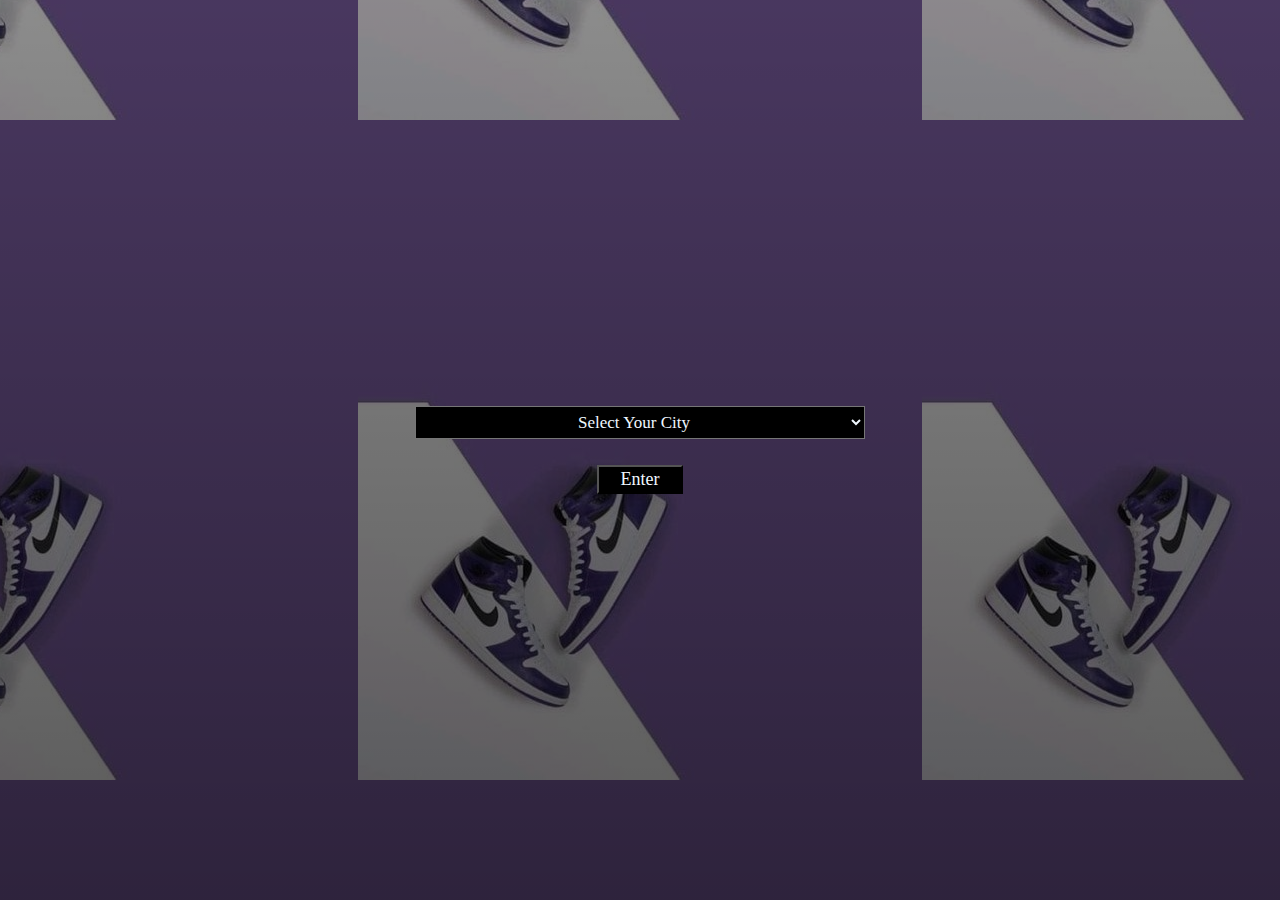
<file: index.html>
<!DOCTYPE html>
<html lang="en">
<head>
    <meta charset="UTF-8">
    <meta name="viewport" content="width=device-width, initial-scale=1.0">
    <title>Landing</title>
    <link rel="stylesheet" href="index.css">
</head>
<body>
   
        <div class="available">

        <select name="city" id="" style="background-color: black; color: aliceblue; width: 50vh;">

        <Option> Select Your City</Option>
        <Option>Abbottabad</Option>
        <Option>Hyderabad</Option>
        <Option>Islamabad</Option>
        <Option>Karachi</Option>
        <Option>Lahore</Option>
  </select> <br> <br>
  <button onclick="document.location='home.html'"> Enter</button>
    </div>
  
         
</body>
</html>
</file>
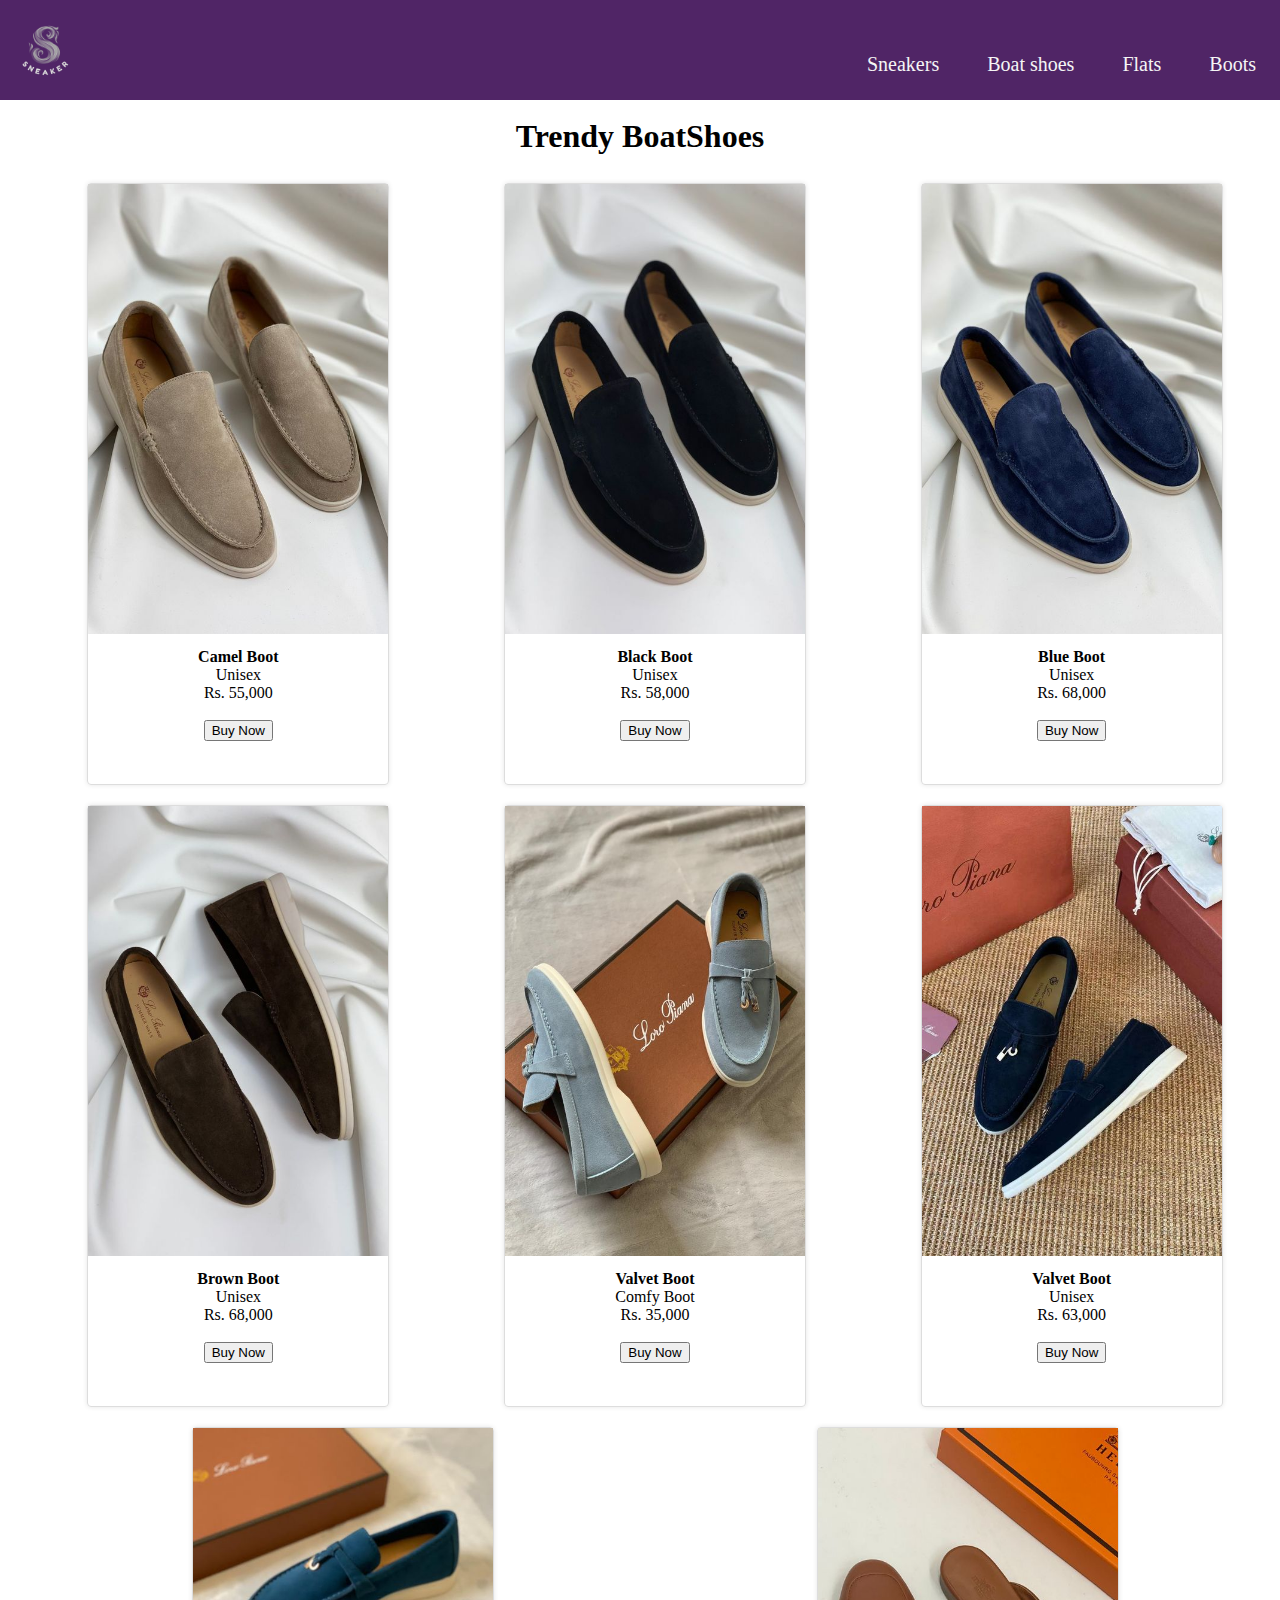
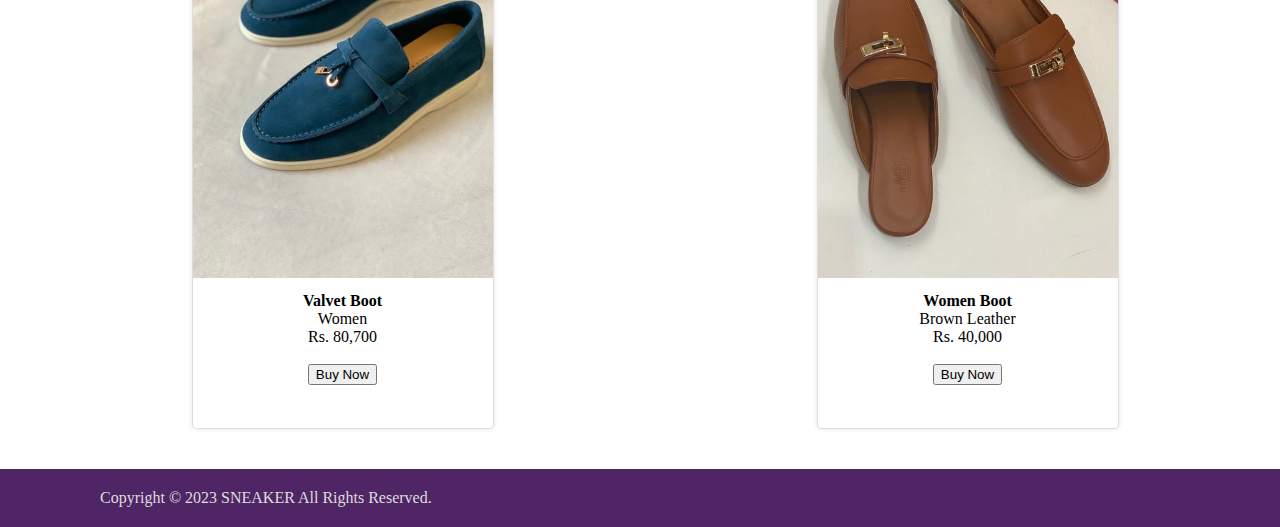
<file: boatshoe.html>
<!DOCTYPE html>
<html lang="en">

<head>
    <meta charset="UTF-8">
    <meta http-equiv="X-UA-Compatible" content="IE=edge">
    <meta name="viewport" content="width=device-width, initial-scale=1.0">
    <link rel="stylesheet" href="style.css">
    <title>SNEAKERS</title>
    <style>
            body {
            background: #fff;
            padding: 0;
            margin: 0;
        }

        .main {
            margin-left: 30px;
            display: flex;
            justify-content: space-around;
            flex-wrap: wrap;
        }

   
        .card {

            border: 1px solid #ddd;
            border-radius: 4px;
            padding: 0;
            width: 300px;
            height: 600px;
            margin: 10px;
            box-shadow: 0 0 5px rgba(0, 0, 0, 0.1);


        }

        .card:hover {
            box-shadow: 0 8px 16px 0 rgba(0, 0, 0, 0.6);
        }

        .card button:hover {
            background-color: #d5d0d7;
        }

        .container {
            padding: 10px;
            align-items: center;
            text-align: center;
        }
        .card img{
            width: 100%;
            height: 75%;
            object-fit: cover;
        }
        .foot{
        margin-top: 30px;
        padding: 20px;
        background-color: #502566;
        padding-left: 100px;
        color: #ddd;
      }
    </style>
</head>

<body>




    <div class="image">
        <img src="logo/main logo.png" alt="" class="logo">
    </div>

    <nav class="menu">
        <a href="Boots.html">Boots</a>
        <a href="flat.html">Flats</a>
        <a href="boatshoe.html">Boat shoes</a>
        <a href="sneaker.html">Sneakers</a>
    </nav>
   
    <center>
        <br>
        <h1>Trendy BoatShoes</h1>
        <br>
    </center>
    <div class="main">
        <div class="card">
            <img src="boat/b1.jpg" alt="No Image Found" >
            <div class="container">
                <h4> <b>Camel Boot</b> </h4>
                <p>Unisex</p>
                <p>Rs. 55,000</p> <br>
                <button>Buy Now</button>
            </div>
        </div>

        <div class="card">
            <img src="boat/b2.jpg" alt="">
            <div class="container">
                <h4> <b>Black Boot</b> </h4>
                <p>Unisex</p>
                <p>Rs. 58,000</p> <br>
                <button>Buy Now</button>
            </div>
        </div>

        <div class="card">
            <img src="boat/b3.jpg" alt="">
            <div class="container">
                <h4> <b>Blue Boot</b> </h4>
                <p>Unisex</p>
                <p>Rs. 68,000</p> <br>
                <button>Buy Now</button>
            </div>
        </div>

        <div class="card">
            <img src="boat/b4.jpg" alt="" >
            <div class="container">
                <h4> <b>Brown Boot</b> </h4>
                <p>Unisex</p>
                <p>Rs. 68,000</p> <br>
                <button>Buy Now</button>
            </div>
        </div>

        <div class="card">
            <img src="boat/b5.jpg" alt="" >
            <div class="container">
                <h4> <b>Valvet Boot</b> </h4>
                <p>Comfy Boot</p>
                <p>Rs. 35,000</p> <br>
                <button>Buy Now</button>
            </div>
        </div>

        <div class="card">
            <img src="boat/b6.jpg" alt="" >
            <div class="container">
                <h4> <b>Valvet Boot</b> </h4>
                <p>Unisex</p>
                <p>Rs. 63,000</p> <br>
                <button>Buy Now</button>
            </div>
        </div>

        <div class="card">
            <img src="boat/b7.jpg" alt="" >
            <div class="container">
                <h4> <b>Valvet Boot</b> </h4>
                <p>Women </p>
                <p>Rs. 80,700</p> <br>
                <button>Buy Now</button>
            </div>
        </div>

        <div class="card">
            <img src="boat/b8.jpg" alt="">
            <div class="container">
                <h4> <b>Women Boot</b> </h4>
                <p>Brown Leather</p>
                <p>Rs. 40,000</p> <br>
                <button>Buy Now</button>
            </div>
        </div>

    </div>
    </div>

    <div class="foot">    
        Copyright &copy; 2023 SNEAKER All Rights Reserved.
    </div>
</body>

</html>
</file>
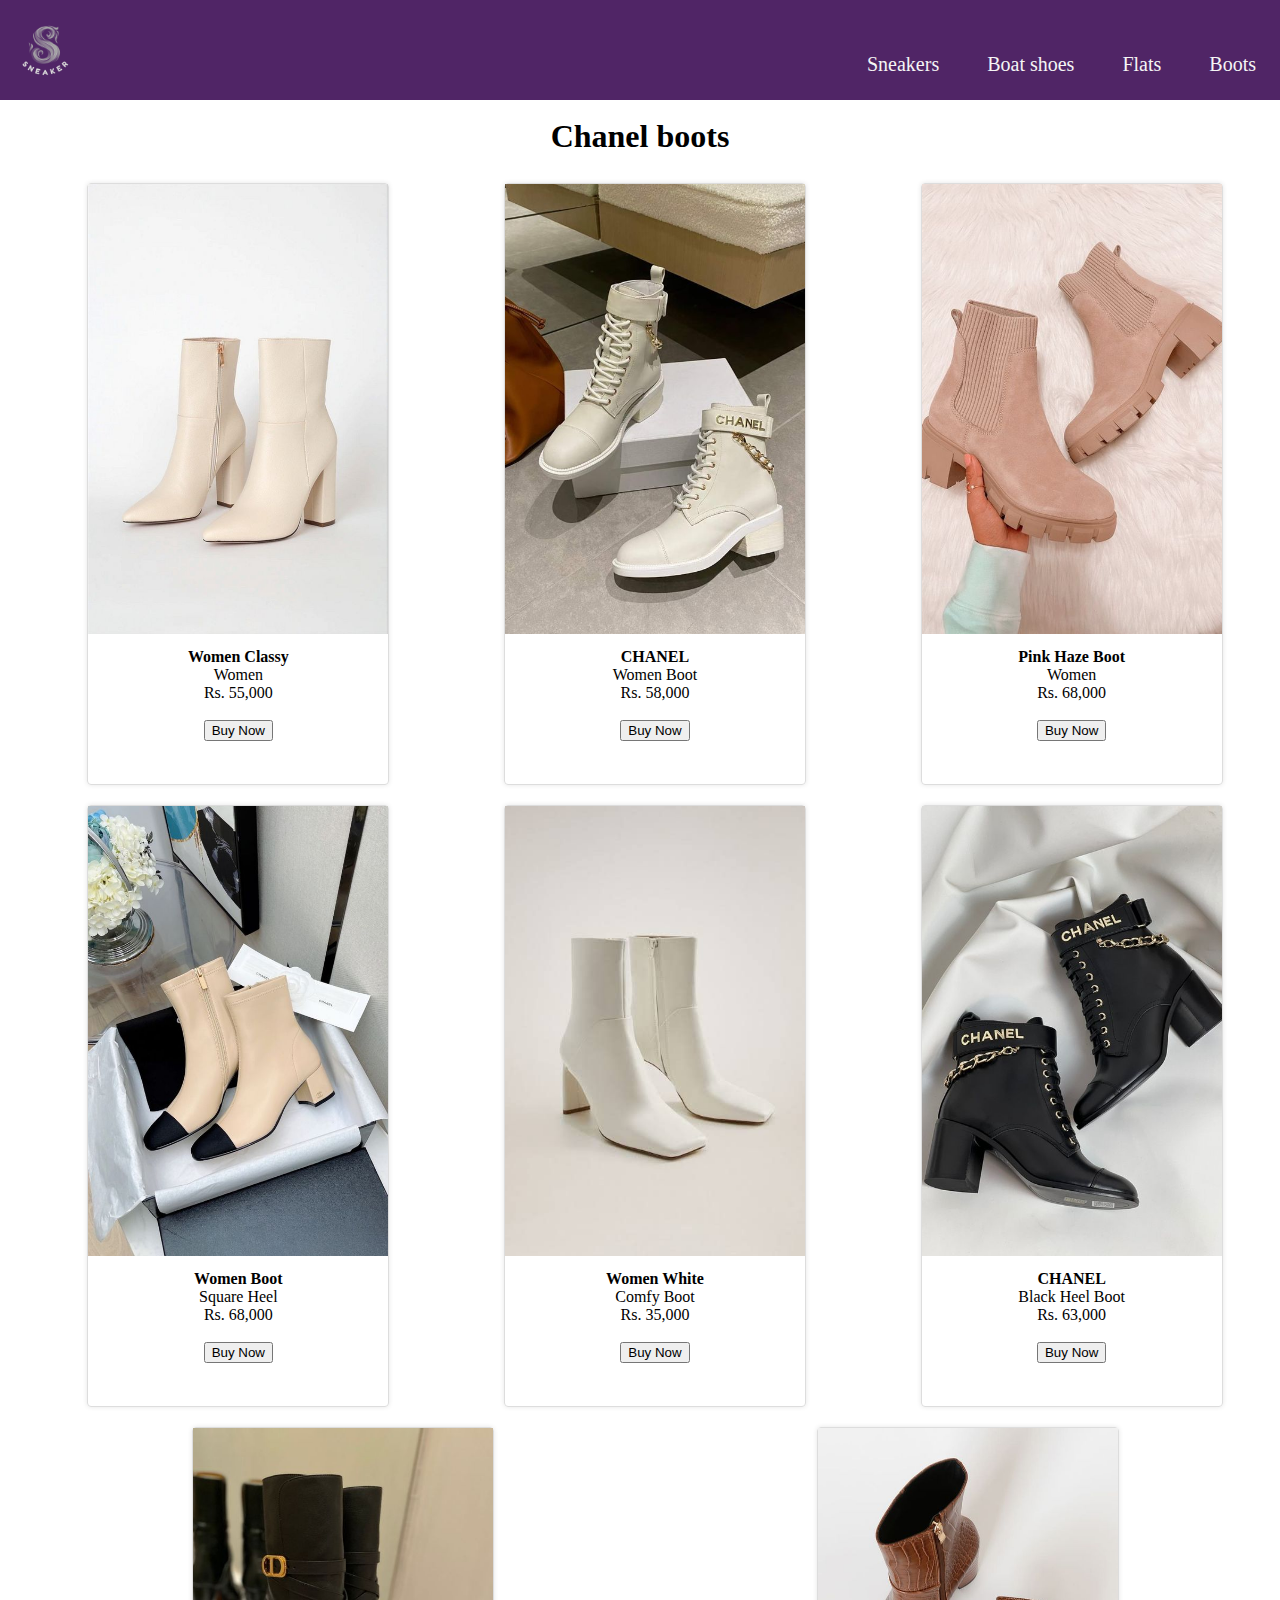
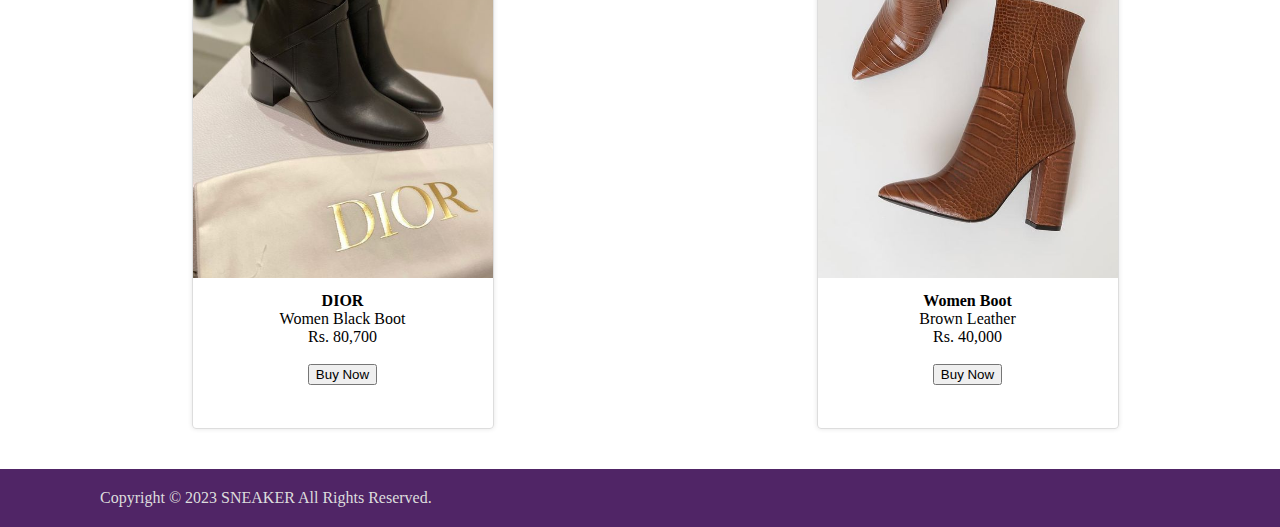
<file: Boots.html>
<!DOCTYPE html>
<html lang="en">

<head>
    <meta charset="UTF-8">
    <meta http-equiv="X-UA-Compatible" content="IE=edge">
    <meta name="viewport" content="width=device-width, initial-scale=1.0">
    <link rel="stylesheet" href="style.css">
    <title>SNEAKERS</title>
    <style>
            body {
            background: #fff;
            padding: 0;
            margin: 0;
        }

        .main {
            margin-left: 30px;
            display: flex;
            justify-content: space-around;
            flex-wrap: wrap;
        }

   
        .card {

            border: 1px solid #ddd;
            border-radius: 4px;
            padding: 0;
            width: 300px;
            height: 600px;
            margin: 10px;
            box-shadow: 0 0 5px rgba(0, 0, 0, 0.1);


        }

        .card:hover {
            box-shadow: 0 8px 16px 0 rgba(0, 0, 0, 0.6);
        }

        .card button:hover {
            background-color: #d5d0d7;
        }

        .container {
            padding: 10px;
            align-items: center;
            text-align: center;
        }
        .card img{
            width: 100%;
            height: 75%;
            object-fit: cover;
        }
        .foot{
        margin-top: 30px;
        padding: 20px;
        background-color: #502566;
        padding-left: 100px;
        color: #ddd;
      }
    </style>
</head>

<body>




    <div class="image">
        <img src="logo/main logo.png" alt="" class="logo">
    </div>

    <nav class="menu">
        <a href="Boots.html">Boots</a>
        <a href="flat.html">Flats</a>
        <a href="boatshoe.html">Boat shoes</a>
        <a href="sneaker.html">Sneakers</a>
    </nav>
    <center>
        <br>
        <h1>Chanel boots</h1>
        <br>
    </center>
    <div class="main">
        <div class="card">
            <img src="boots/b1.jpg" alt="No Image Found" >
            <div class="container">
                <h4> <b>Women Classy</b> </h4>
                <p>Women</p>
                <p>Rs. 55,000</p> <br>
                <button>Buy Now</button>
            </div>
        </div>

        <div class="card">
            <img src="boots/b2.jpg" alt="">
            <div class="container">
                <h4> <b>CHANEL</b> </h4>
                <p>Women Boot</p>
                <p>Rs. 58,000</p> <br>
                <button>Buy Now</button>
            </div>
        </div>

        <div class="card">
            <img src="boots/b3.jpg" alt="">
            <div class="container">
                <h4> <b>Pink Haze Boot</b> </h4>
                <p>Women</p>
                <p>Rs. 68,000</p> <br>
                <button>Buy Now</button>
            </div>
        </div>

        <div class="card">
            <img src="boots/b4.jpg" alt="" >
            <div class="container">
                <h4> <b>Women Boot</b> </h4>
                <p>Square Heel</p>
                <p>Rs. 68,000</p> <br>
                <button>Buy Now</button>
            </div>
        </div>

        <div class="card">
            <img src="boots/b5.jpg" alt="" >
            <div class="container">
                <h4> <b>Women White</b> </h4>
                <p>Comfy Boot</p>
                <p>Rs. 35,000</p> <br>
                <button>Buy Now</button>
            </div>
        </div>

        <div class="card">
            <img src="boots/b6.jpg" alt="" >
            <div class="container">
                <h4> <b>CHANEL</b> </h4>
                <p>Black Heel Boot</p>
                <p>Rs. 63,000</p> <br>
                <button>Buy Now</button>
            </div>
        </div>

        <div class="card">
            <img src="boots/b7.jpg" alt="" >
            <div class="container">
                <h4> <b>DIOR</b> </h4>
                <p>Women Black Boot</p>
                <p>Rs. 80,700</p> <br>
                <button>Buy Now</button>
            </div>
        </div>

        <div class="card">
            <img src="boots/b8.jpg" alt="">
            <div class="container">
                <h4> <b>Women Boot</b> </h4>
                <p>Brown Leather</p>
                <p>Rs. 40,000</p> <br>
                <button>Buy Now</button>
            </div>
        </div>

    </div>
    </div>

    <div class="foot">    
        Copyright &copy; 2023 SNEAKER All Rights Reserved.
    </div>
</body>

</html>
</file>
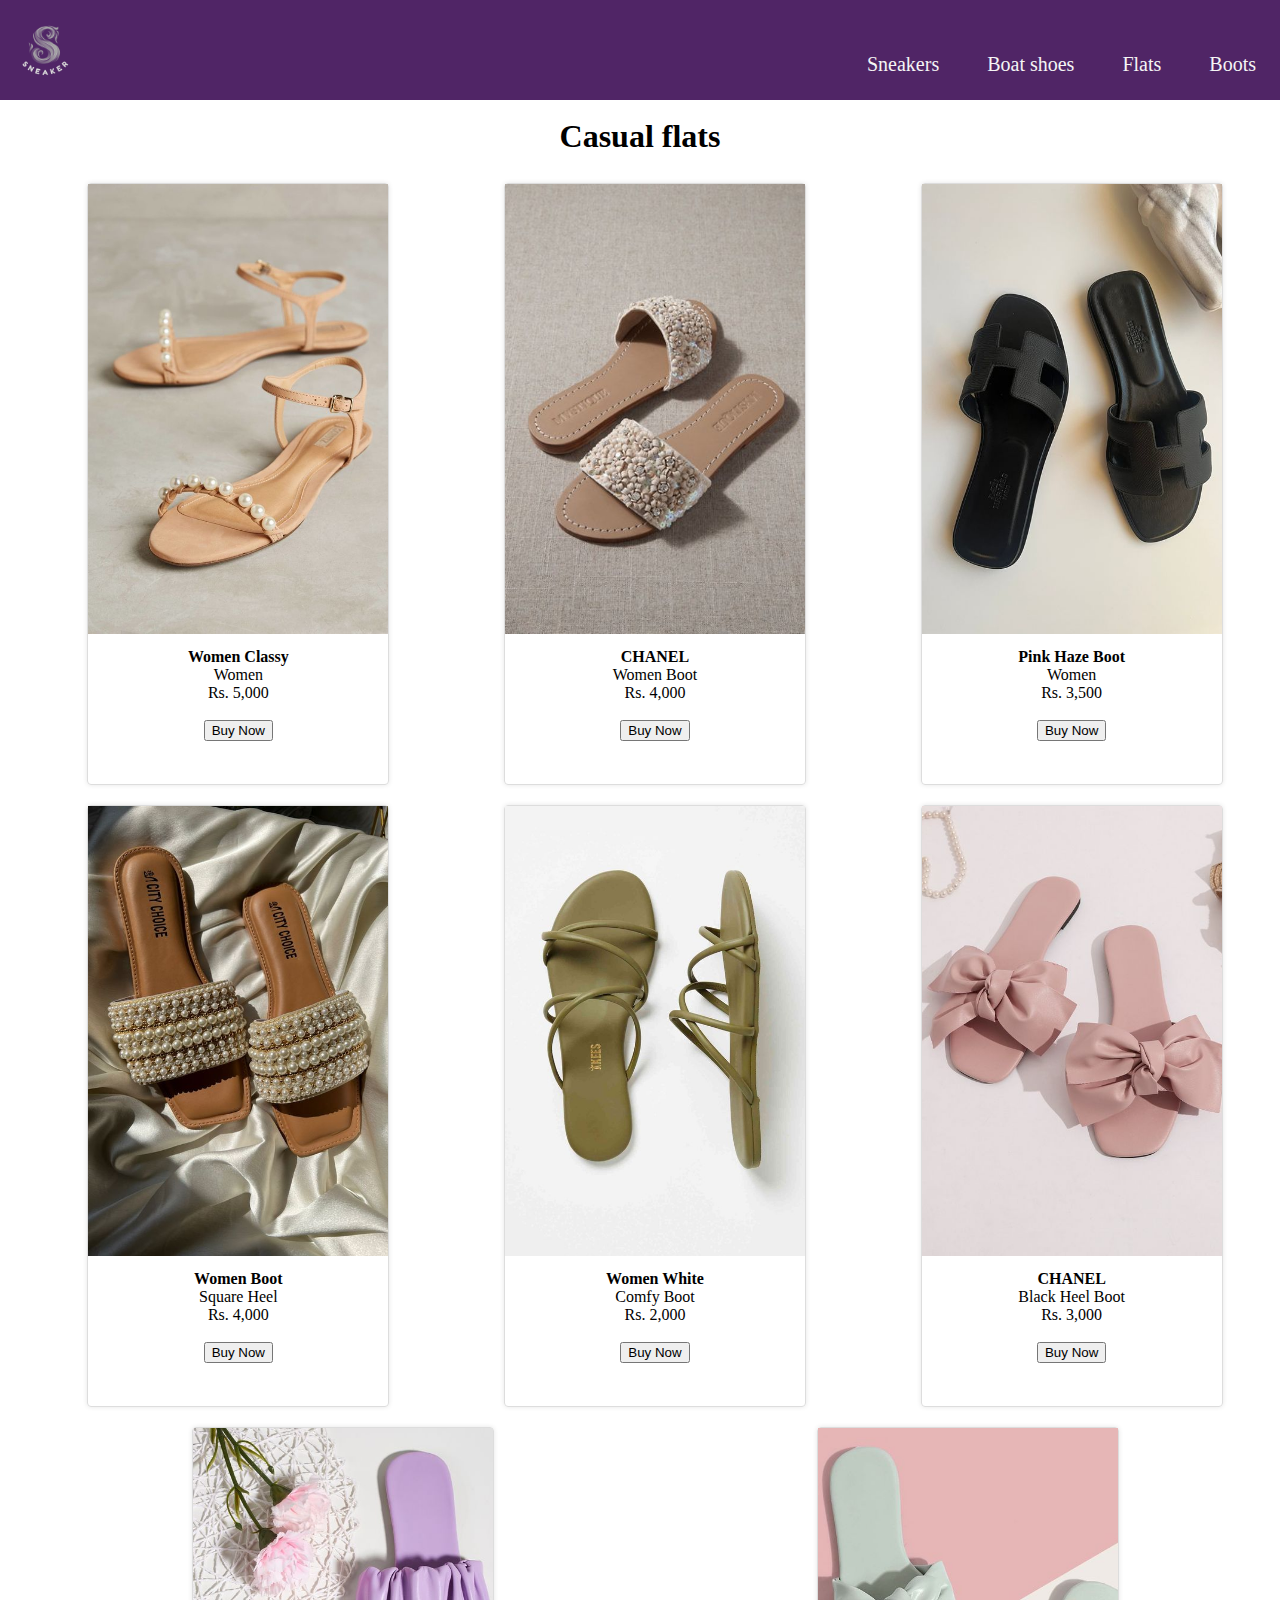
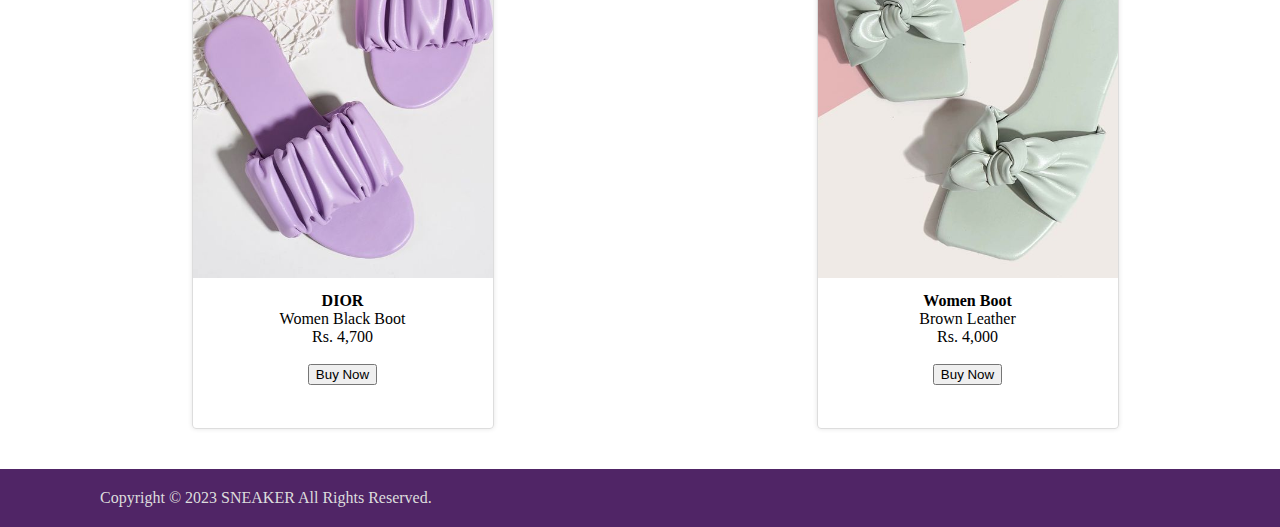
<file: flat.html>
<!DOCTYPE html>
<html lang="en">

<head>
    <meta charset="UTF-8">
    <meta http-equiv="X-UA-Compatible" content="IE=edge">
    <meta name="viewport" content="width=device-width, initial-scale=1.0">
    <link rel="stylesheet" href="style.css">
    <title>SNEAKERS</title>
    <style>
            body {
            background: #fff;
            padding: 0;
            margin: 0;
        }

        .main {
            margin-left: 30px;
            display: flex;
            justify-content: space-around;
            flex-wrap: wrap;
        }

   
        .card {

            border: 1px solid #ddd;
            border-radius: 4px;
            padding: 0;
            width: 300px;
            height: 600px;
            margin: 10px;
            box-shadow: 0 0 5px rgba(0, 0, 0, 0.1);


        }

        .card:hover {
            box-shadow: 0 8px 16px 0 rgba(0, 0, 0, 0.6);
        }

        .card button:hover {
            background-color: #d5d0d7;
        }

        .container {
            padding: 10px;
            align-items: center;
            text-align: center;
        }
        .card img{
            width: 100%;
            height: 75%;
            object-fit: cover;
        }
        .foot{
        margin-top: 30px;
        padding: 20px;
        background-color: #502566;
        padding-left: 100px;
        color: #ddd;
      }
    </style>
</head>

<body>




    <div class="image">
        <img src="logo/main logo.png" alt="" class="logo">
    </div>

    <nav class="menu">
        <a href="Boots.html">Boots</a>
        <a href="flat.html">Flats</a>
        <a href="boatshoe.html">Boat shoes</a>
        <a href="sneaker.html">Sneakers</a>
    </nav>
    <center>
        <br>
        <h1>Casual flats</h1>
        <br>
    </center>
    <div class="main">
        <div class="card">
            <img src="flat/f1.jpg" alt="No Image Found" >
            <div class="container">
                <h4> <b>Women Classy</b> </h4>
                <p>Women</p>
                <p>Rs. 5,000</p> <br>
                <button>Buy Now</button>
            </div>
        </div>

        <div class="card">
            <img src="flat/f2.jpg" alt="">
            <div class="container">
                <h4> <b>CHANEL</b> </h4>
                <p>Women Boot</p>
                <p>Rs. 4,000</p> <br>
                <button>Buy Now</button>
            </div>
        </div>

        <div class="card">
            <img src="flat/f3.jpg" alt="">
            <div class="container">
                <h4> <b>Pink Haze Boot</b> </h4>
                <p>Women</p>
                <p>Rs. 3,500</p> <br>
                <button>Buy Now</button>
            </div>
        </div>

        <div class="card">
            <img src="flat/f4.jpg" alt="" >
            <div class="container">
                <h4> <b>Women Boot</b> </h4>
                <p>Square Heel</p>
                <p>Rs. 4,000</p> <br>
                <button>Buy Now</button>
            </div>
        </div>

        <div class="card">
            <img src="flat/f5.jpg" alt="" >
            <div class="container">
                <h4> <b>Women White</b> </h4>
                <p>Comfy Boot</p>
                <p>Rs. 2,000</p> <br>
                <button>Buy Now</button>
            </div>
        </div>

        <div class="card">
            <img src="flat/f6.jpg" alt="" >
            <div class="container">
                <h4> <b>CHANEL</b> </h4>
                <p>Black Heel Boot</p>
                <p>Rs. 3,000</p> <br>
                <button>Buy Now</button>
            </div>
        </div>

        <div class="card">
            <img src="flat/f7.jpg" alt="" >
            <div class="container">
                <h4> <b>DIOR</b> </h4>
                <p>Women Black Boot</p>
                <p>Rs. 4,700</p> <br>
                <button>Buy Now</button>
            </div>
        </div>

        <div class="card">
            <img src="flat/f8.jpg" alt="">
            <div class="container">
                <h4> <b>Women Boot</b> </h4>
                <p>Brown Leather</p>
                <p>Rs. 4,000</p> <br>
                <button>Buy Now</button>
            </div>
        </div>

    </div>
    </div>

    <div class="foot">    
        Copyright &copy; 2023 SNEAKER All Rights Reserved.
    </div>
</body>

</html>
</file>
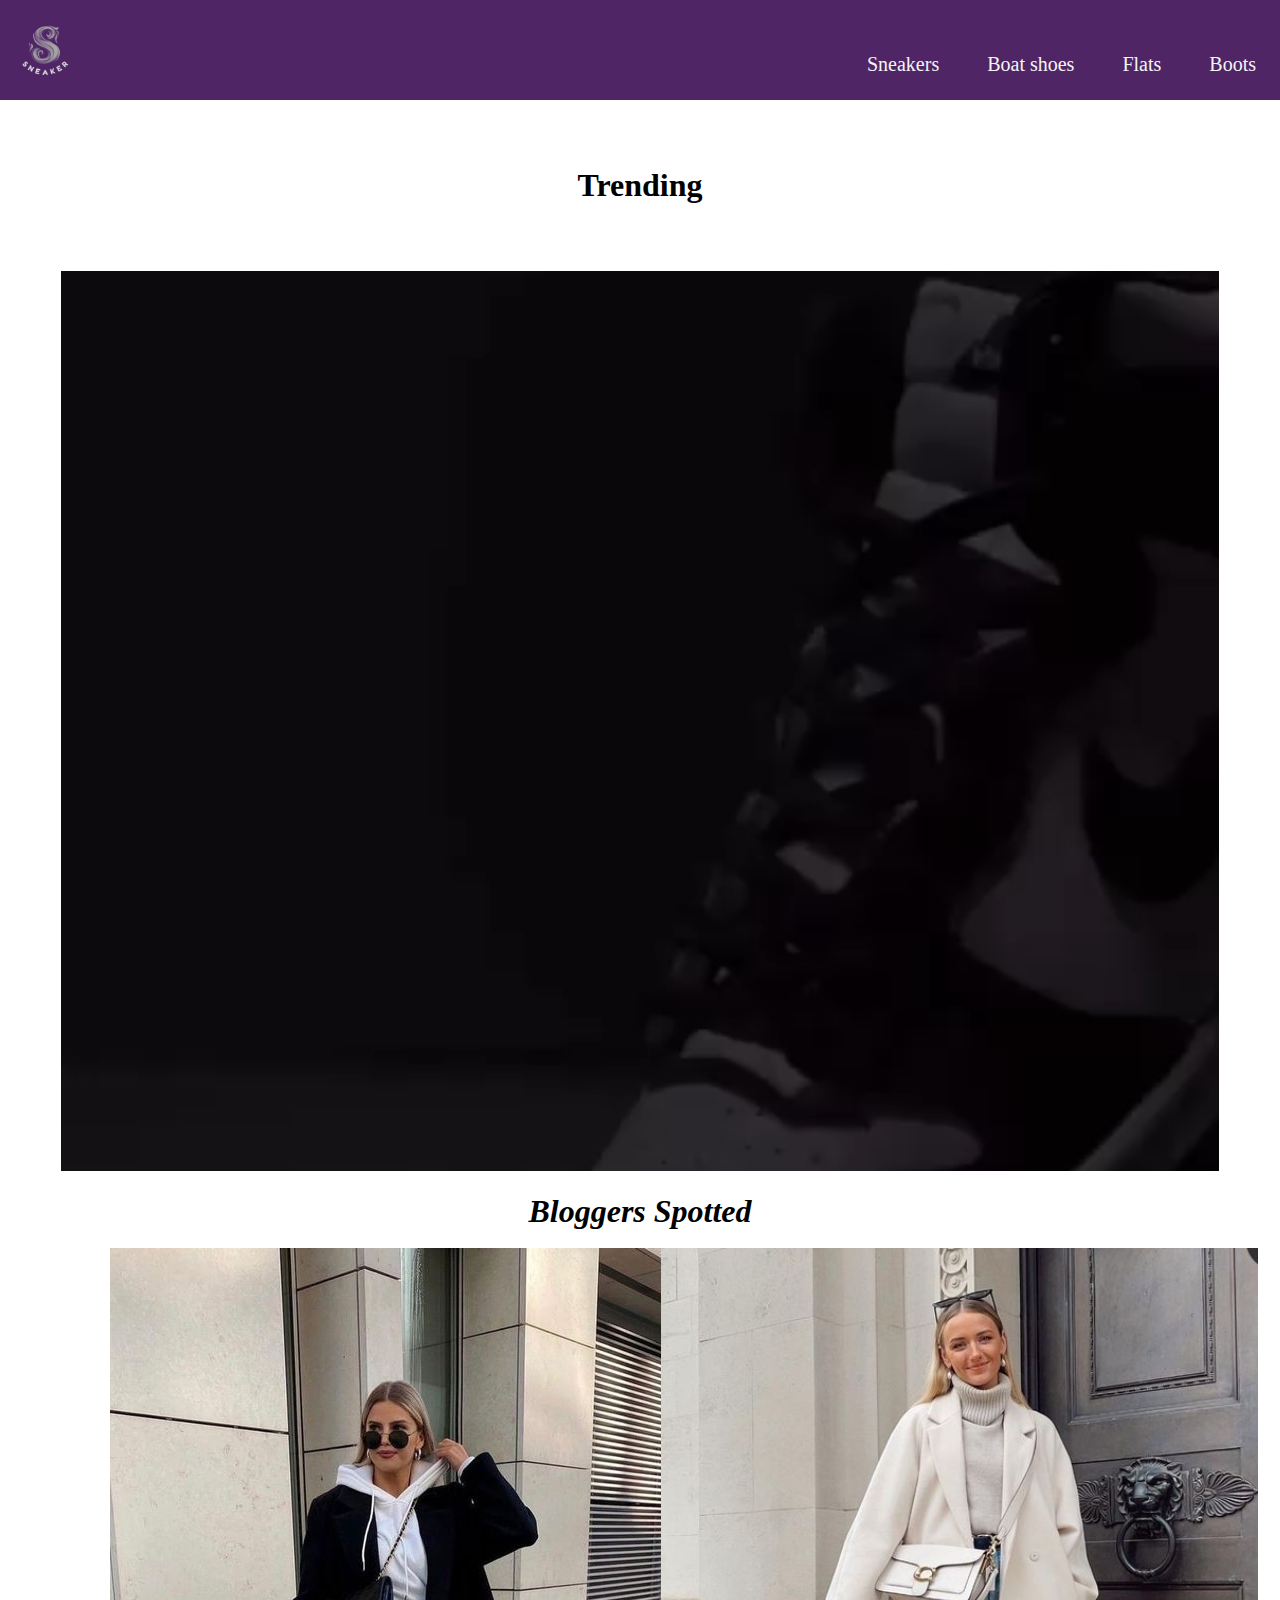
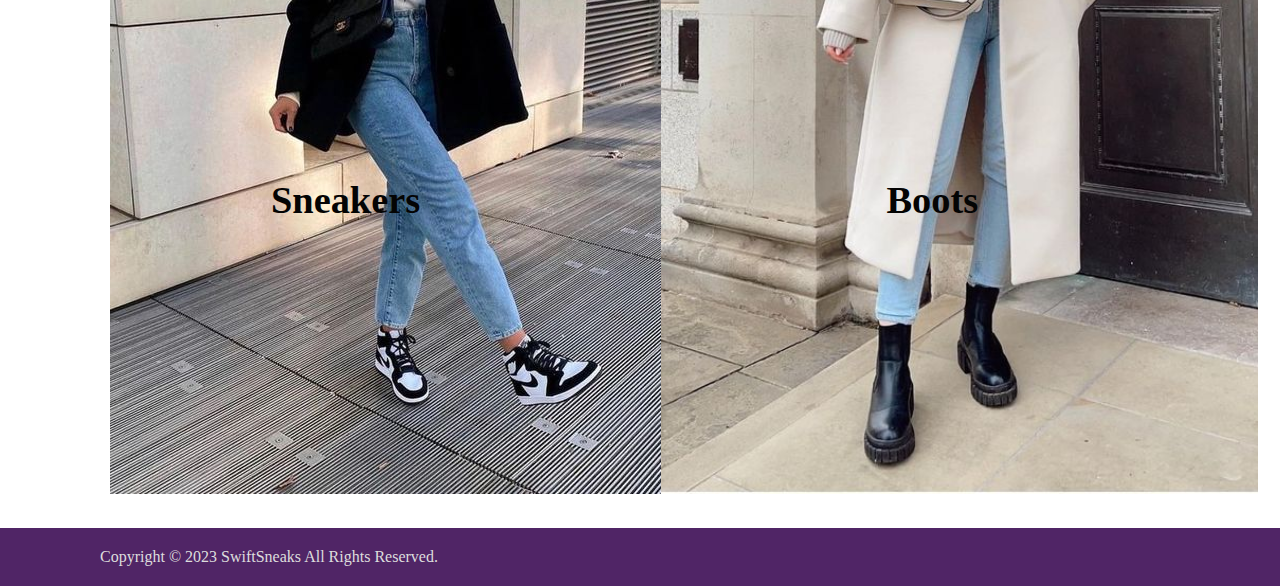
<file: home.html>
<!DOCTYPE html>
<html lang="en">
<head>
    <meta charset="UTF-8">
    <meta http-equiv="X-UA-Compatible" content="IE=edge">
    <meta name="viewport" content="width=device-width, initial-scale=1.0">
    <link rel="stylesheet" href="style.css">
    <title>SNEAKERS</title>
    <style>
        body{
           background:#fff
       }
       .main{
           margin-left: 30px ;
           display: flex;
           justify-content: space-around;
           flex-wrap: wrap;
       }
       .centered {
    position: absolute;
    top: 200%;
    left: 27%;
    font-size: larger;
    transform: translate(-50%, -50%);
    font-family: "Lucida Handwriting";
   
    
}
.right {
    position: absolute;
    top: 200%;
   right: 20%;
    font-size: larger;
    transform: translate(-50%, -50%);
   font-family: "Lucida Handwriting";
    
}
.right a:hover {
  color:rgb(179, 167, 144);
}
.centered a:hover {
  color:rgb(179, 167, 144);
}
.right a {
    color: #040404;
}
.centered a {
    color: #040404;
}
       .wrap{
           width: 1280px;
           margin: 0;
           margin-top: 64px;
           
       }
       .card{

   border: 1px solid #ddd;
   border-radius: 4px;
   padding: 0;
   width: 330px;
   height: 500px;
   margin: 10px;
   box-shadow: 0 0 5px rgba(0, 0, 0, 0.1);


           
       }
       .card:hover{
           box-shadow: 0 8px 16px 0 rgba(0,0,0,0.6);
       }
       .card button:hover{
           background-color:whitesmoke
           
       }
       .container {
           padding: 10px;
           align-items: center;
       }
      .foot{
        margin-top: 30px;
        padding: 20px;
        background-color: #502566;
        padding-left: 100px;
        color: #ddd;
      }
   </style>

</head>

<body>
    <div class="image">
        <img src="logo/main logo.png" alt="Image not found" class="logo">
    </div>

    <nav class="menu">
        <a href="Boots.html">Boots</a>
        <a href="flat.html">Flats</a>
        <a href="boatshoe.html">Boat shoes</a>
        <a href="sneaker.html">Sneakers</a>
       
    </nav>


   <center>
    <br>
    <!--background-color:#A6A6A6;-->
    <h1  style=" margin: 49px; padding: 0;"><b>Trending</b></h1>
    <br>
    
      <video src="logo/Trending.mp4"  autoplay style="object-fit: cover; height: 100vh ; width: 90.5vw; "></video>

    </center>
    <br>
    <h1 style="font-style: oblique; font-family: Georgia, 'Times New Roman', Times, serif; text-align: center;"> <b>Bloggers Spotted</b></h1>
    <br>
    <img src="logo/blogger1.jpg" style="margin-left: 110px;"></a>
    <div class="centered"><h1><a href="sneaker.html">Sneakers</a></h1></div>
    <img src="logo/blogger2.jpg" alt="" style="margin-left: -17px; height: 846px;"></a>
    <div class="right"><h1><a href="Boots.html">Boots</a></h1></div>


    
    <div class="foot">    
        Copyright &copy; 2023 SwiftSneaks All Rights Reserved.
    </div>


  
 
    
    
</body>
</html>
</file>
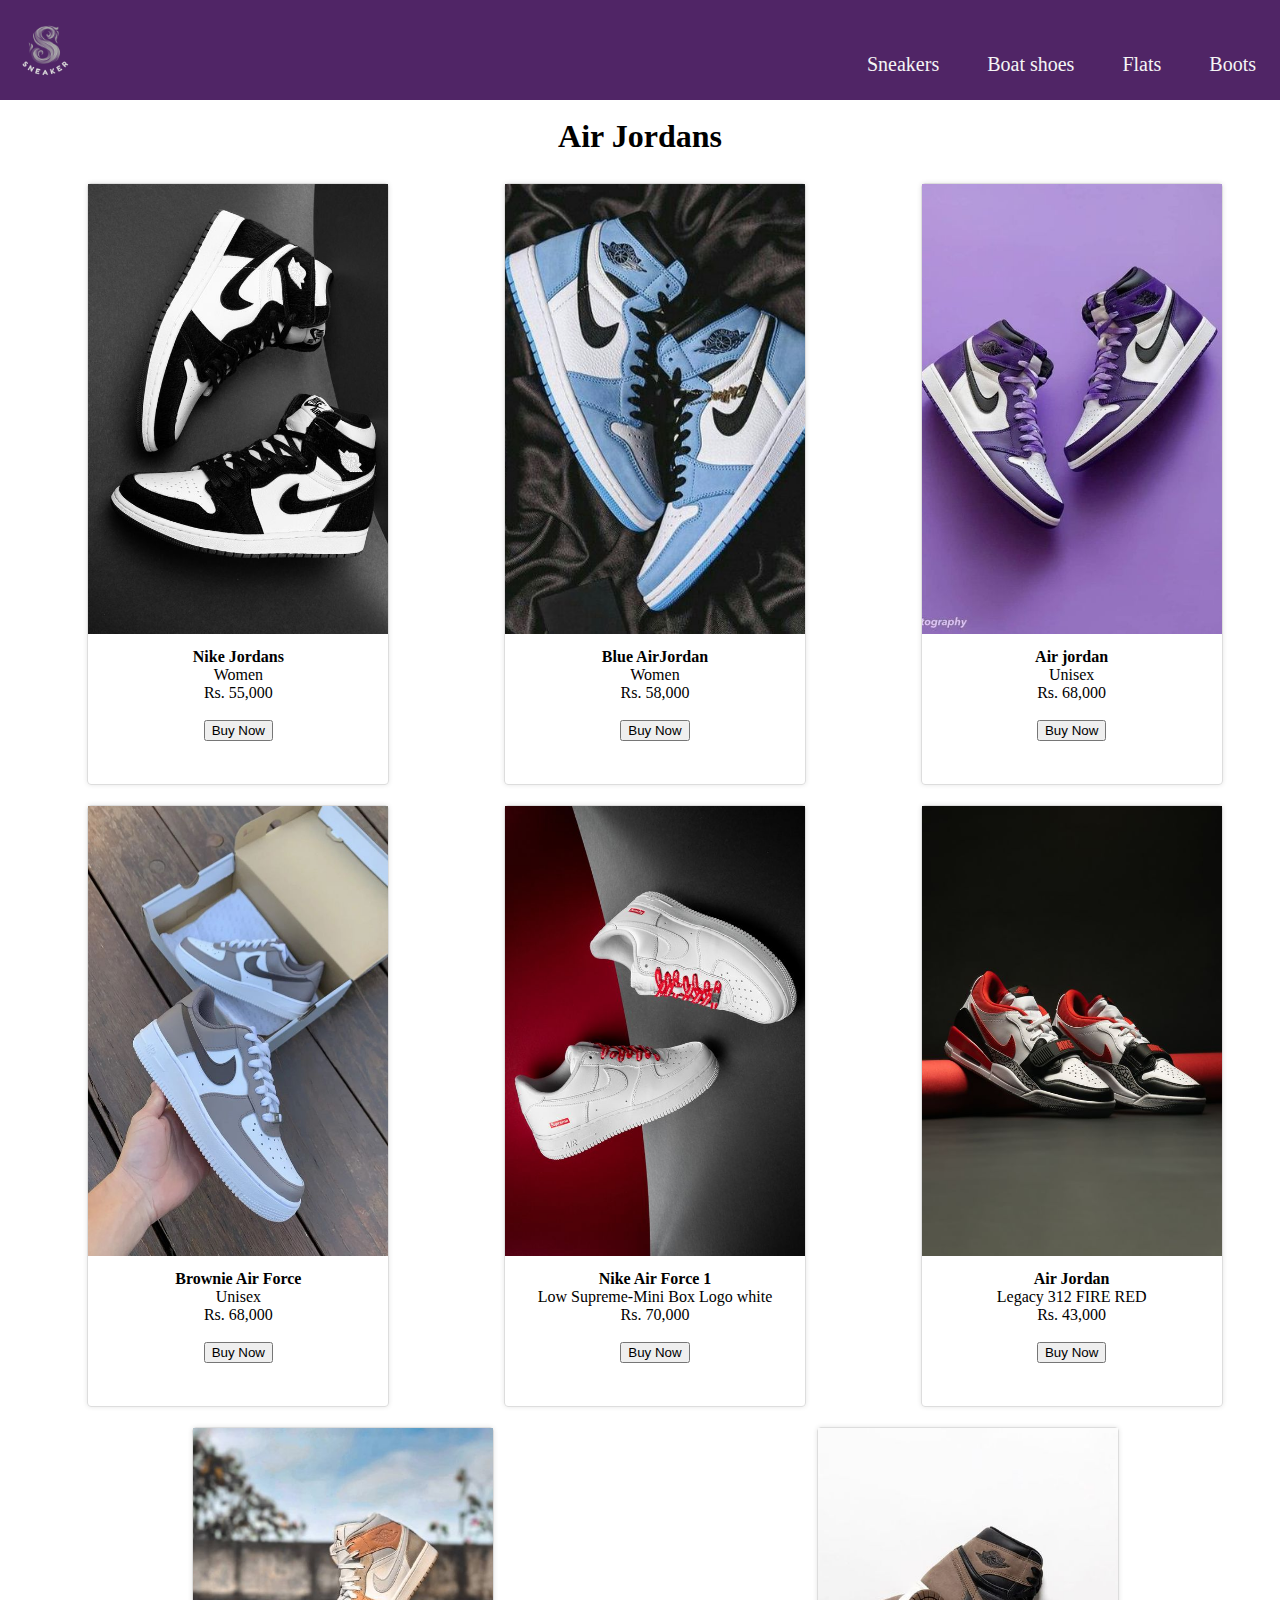
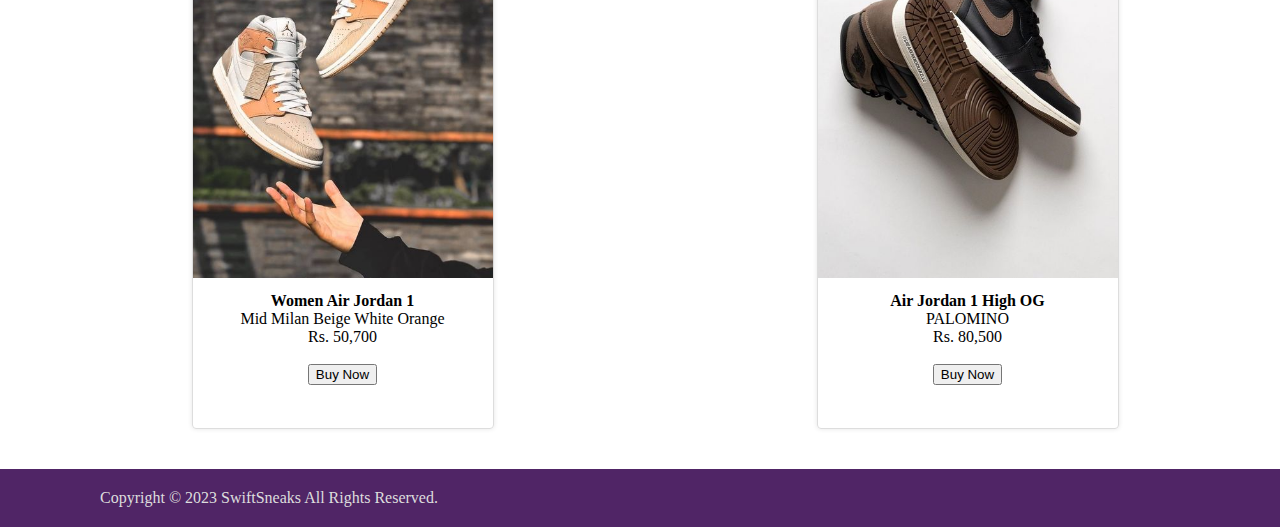
<file: sneaker.html>
<!DOCTYPE html>
<html lang="en">

<head>
    <meta charset="UTF-8">
    <meta http-equiv="X-UA-Compatible" content="IE=edge">
    <meta name="viewport" content="width=device-width, initial-scale=1.0">
    <link rel="stylesheet" href="style.css">
    <title>SNEAKERS</title>
    <style>
            body {
            background: #fff;
            padding: 0;
            margin: 0;
        }

        .main {
            margin-left: 30px;
            display: flex;
            justify-content: space-around;
            flex-wrap: wrap;
        }

        /* .wrap {
            width: 1280px;
            margin: 0;
            margin-top: 64px;

        } */
        
        .card {

            border: 1px solid #ddd;
            border-radius: 4px;
            padding: 0;
            width: 300px;
            height: 600px;
            margin: 10px;
            box-shadow: 0 0 5px rgba(0, 0, 0, 0.1);


        }

        .card:hover {
            box-shadow: 0 8px 16px 0 rgba(0, 0, 0, 0.6);
        }

        .card button:hover {
            background-color: #d5d0d7;
        }

        .container {
            padding: 10px;
            align-items: center;
            text-align: center;
        }
        .card img{
            width: 100%;
            height: 75%;
            object-fit: cover;
        }
        .foot{
        margin-top: 30px;
        padding: 20px;
        background-color: #502566;
        padding-left: 100px;
        color: #ddd;
      }
    </style>
</head>

<body>




    <div class="image">
        <img src="logo/main logo.png" alt="" class="logo">
    </div>

    <nav class="menu">
        <a href="Boots.html">Boots</a>
        <a href="flat.html">Flats</a>
        <a href="boatshoe.html">Boat shoes</a>
        <a href="sneaker.html">Sneakers</a>
    </nav>
    <center>
        <br>
        <h1>Air Jordans</h1>
        <br>
    </center>
    <div class="main">
        <div class="card">
            <img src="logo/S1.jpg" alt="" >
            <div class="container">
                <h4> <b>Nike Jordans</b> </h4>
                <p>Women</p>
                <p>Rs. 55,000</p> <br>
                <button>Buy Now</button>
            </div>
        </div>

        <div class="card">
            <img src="logo/S2.jpg" alt="">
            <div class="container">
                <h4> <b>Blue AirJordan</b> </h4>
                <p>Women</p>
                <p>Rs. 58,000</p> <br>
                <button>Buy Now</button>
            </div>
        </div>

        <div class="card">
            <img src="logo/S3.jpg" alt="">
            <div class="container">
                <h4> <b>Air jordan</b> </h4>
                <p>Unisex</p>
                <p>Rs. 68,000</p> <br>
                <button>Buy Now</button>
            </div>
        </div>

        <div class="card">
            <img src="logo/S4.jpg" alt="" >
            <div class="container">
                <h4> <b>Brownie Air Force</b> </h4>
                <p>Unisex</p>
                <p>Rs. 68,000</p> <br>
                <button>Buy Now</button>
            </div>
        </div>

        <div class="card">
            <img src="logo/S5.jpg" alt="" >
            <div class="container">
                <h4> <b>Nike Air Force 1</b> </h4>
                <p>Low Supreme-Mini Box Logo white</p>
                <p>Rs. 70,000</p> <br>
                <button>Buy Now</button>
            </div>
        </div>

        <div class="card">
            <img src="logo/s6.jpg" alt="" >
            <div class="container">
                <h4> <b>Air Jordan</b> </h4>
                <p>Legacy 312 FIRE RED</p>
                <p>Rs. 43,000</p> <br>
                <button>Buy Now</button>
            </div>
        </div>

        <div class="card">
            <img src="logo/s7.jpg" alt="" >
            <div class="container">
                <h4> <b>Women Air Jordan 1</b> </h4>
                <p>Mid Milan Beige White Orange</p>
                <p>Rs. 50,700</p> <br>
                <button>Buy Now</button>
            </div>
        </div>

        <div class="card">
            <img src="logo/s8.jpg" alt="">
            <div class="container">
                <h4> <b>Air Jordan 1 High OG</b> </h4>
                <p>PALOMINO</p>
                <p>Rs. 80,500</p> <br>
                <button>Buy Now</button>
            </div>
        </div>

    </div>
    </div>

    <div class="foot">    
        Copyright &copy; 2023 SwiftSneaks All Rights Reserved.
    </div>
</body>

</html>
</file>
<file: index.css>
*{
    margin: 0;
    padding: 0;
   font-family: Georgia, 'Times New Roman', Times, serif;
 }
 body{
     background-image: linear-gradient(rgba(0,0,0,0.45),
     rgba(0,0,0,0.65)),url(logo/bg1.jpg );
       background-size:auto;
       background-position: center;
       background-repeat:repeat;
       width: 100vw;
       height: 100vh;
     }
     
 
 .available{
   position: fixed;
   top: 50%;
   left: 50%;
   transform: translate(-50%, -50%);
   text-align: center;
   color: black;
   
    
 }
 .available select{
   padding: 5px 25px;
   text-align: center;
   text-decoration: none;
   font-size: 17px;
   margin: 4px 2px;
 
 }
 button{
   padding: 2px 22px;
   text-align: center;
   text-decoration: none;
   font-size: 18px;
   margin: 4px 2px;
   background-color: black;
    color: aliceblue;
 }
 button:hover{
   background-color:rgb(143, 127, 159);
    color: black;
    transition: 0.5s;
 }


@media only screen and (max-width: 600px) {
  .available select {
      width: 100%;
  }
}
</file>
<file: style.css>
*{
    margin: 0;
    text-decoration: none;
    list-style: none;
}

.menu {
    display: block;
    background-color: #502566;
    padding: 10px 0px 10px 0px;
    overflow: hidden;
}

.menu a {
    float: right;
    color: whitesmoke;
    padding: 14px 24px;
    text-decoration: none;
    font-size: 20px;
    transition: 1s;
}

.menu a:hover {
    background-color: #8533a5;
    color: rgb(252, 245, 245);
    text-decoration: none;
    border-radius: 10px;
}



.image{
    width: 100%;
    height: 29px;
    background-color: #502566;   
}


.logo{
    margin: 0;
    width: 90px;
    cursor: pointer;
}

@media only screen and (max-width: 768px) {
    .main {
        margin-left: 10px; /* Adjusted for smaller screens */
    }

    .card {
        width: 45%; /* Adjusted for smaller screens */
        margin: 10px;
    }
}

@media only screen and (max-width: 480px) {
    .card {
        width: 100%; /* Adjusted for smaller screens */
    }
}
</file>
